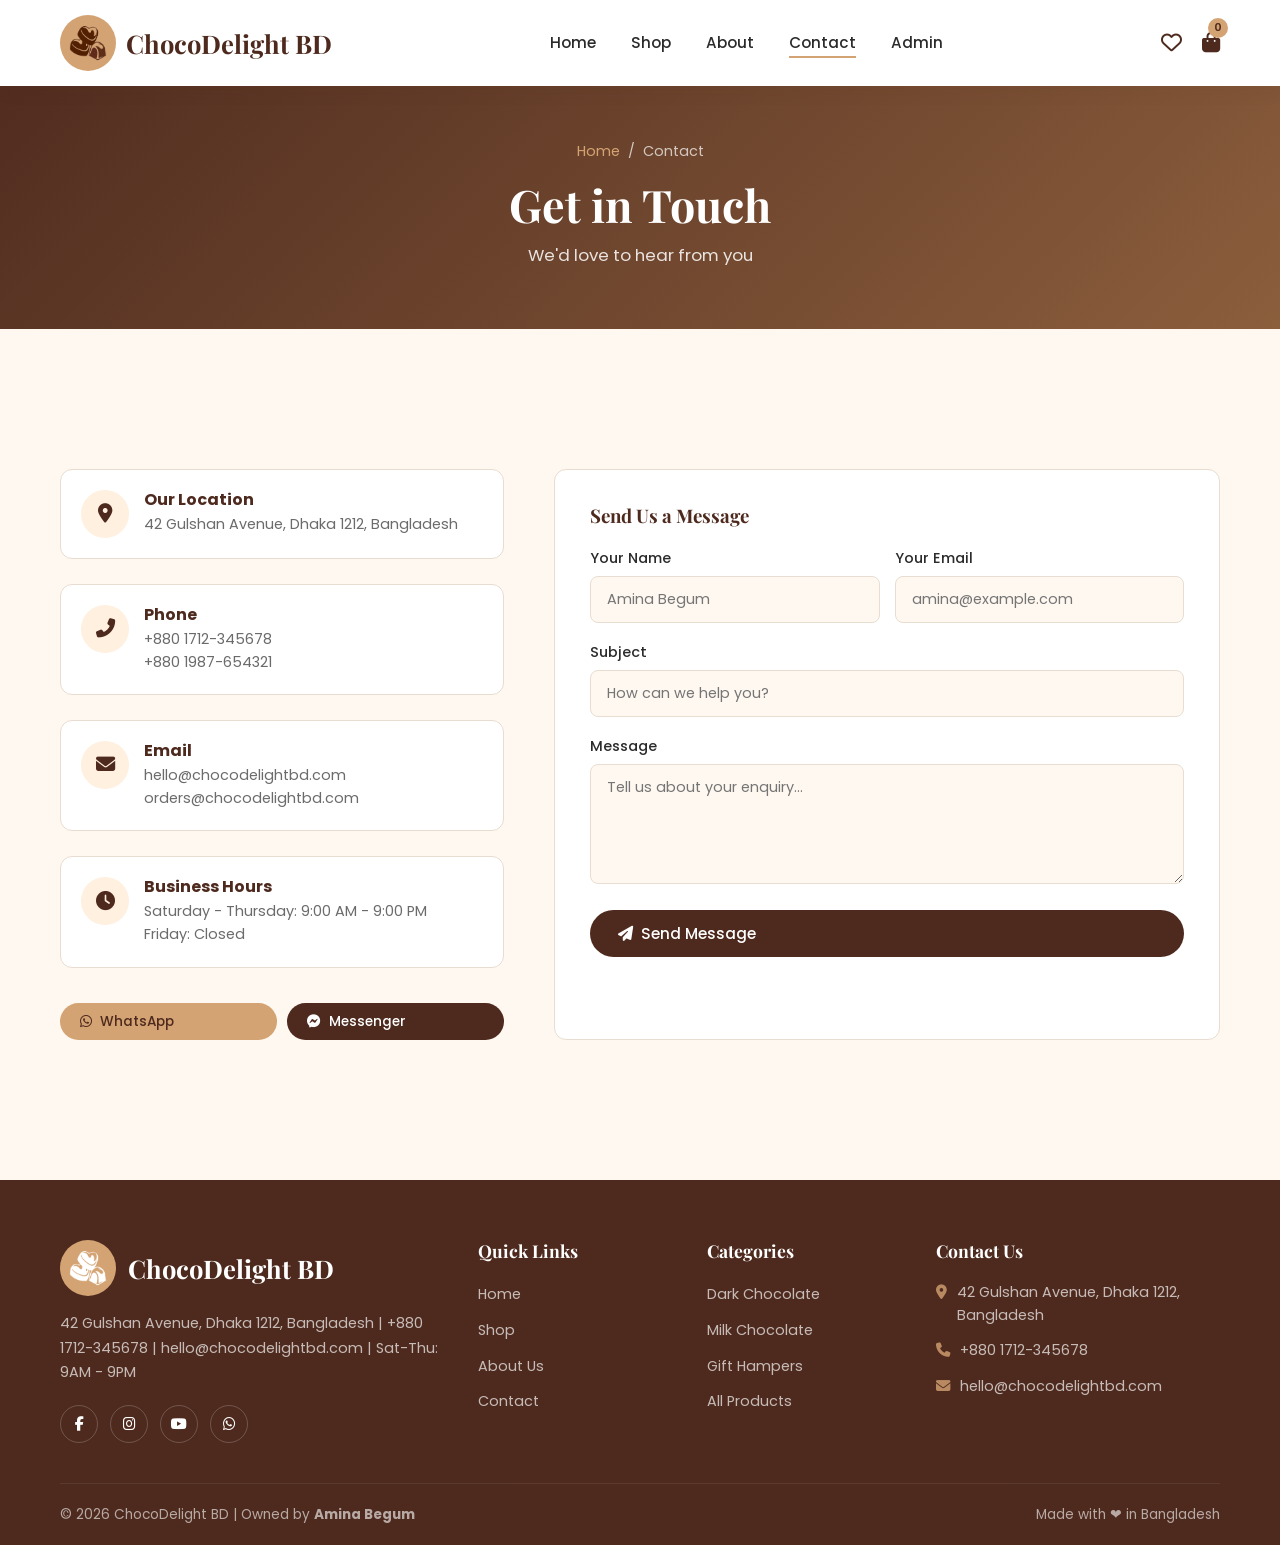
<file: contact.html>
<!DOCTYPE html>
<html lang="en">
<head>
  <meta charset="UTF-8">
  <meta name="viewport" content="width=device-width, initial-scale=1.0">
  <title>Contact - ChocoDelight BD</title>
  <link rel="icon" data-dynamic="favicon" href="data:image/svg+xml,<svg xmlns=%22http://www.w3.org/2000/svg%22 viewBox=%220 0 100 100%22><text y=%22.9em%22 font-size=%2290%22>&#127851;</text></svg>">
  <link rel="stylesheet" href="https://cdnjs.cloudflare.com/ajax/libs/font-awesome/6.5.1/css/all.min.css">
  <link rel="stylesheet" href="css/style.css">
  <link rel="stylesheet" href="css/animations.css">
  <link rel="stylesheet" href="css/responsive.css">
</head>
<body>

  <div class="toast" id="toast"></div>

  <header class="header" id="header">
    <div class="container">
      <nav class="navbar">
        <a href="index.html" class="logo">
          <div class="logo-icon" data-dynamic="logoIcon">&#127851;</div>
          <span data-dynamic="logo">ChocoDelight BD</span>
        </a>
        <ul class="nav-links" id="navLinks" data-dynamic="menu">
          <li><a href="index.html">Home</a></li>
          <li><a href="shop.html">Shop</a></li>
          <li><a href="about.html">About</a></li>
          <li><a href="contact.html" class="active">Contact</a></li>
          <li><a href="admin.html">Admin</a></li>
        </ul>
        <div class="nav-icons">
          <a href="#" class="nav-icon" onclick="event.preventDefault(); showWishlist()">
            <i class="far fa-heart"></i>
          </a>
          <a href="checkout.html" class="nav-icon">
            <i class="fas fa-shopping-bag"></i>
            <span class="cart-count" id="cartCount">0</span>
          </a>
          <div class="hamburger" id="hamburger">
            <span></span><span></span><span></span>
          </div>
        </div>
      </nav>
    </div>
  </header>

  <section class="page-header">
    <div class="container">
      <div class="breadcrumb">
        <a href="index.html">Home</a> <span>/</span> <span>Contact</span>
      </div>
      <h1 data-dynamic="contactTitle">Get in Touch</h1>
      <p data-dynamic="contactDesc">We'd love to hear from you</p>
    </div>
  </section>

  <section class="section">
    <div class="container">
      <div class="contact-grid">
        <div class="contact-info fade-in-left">
          <div class="contact-card">
            <div class="contact-icon"><i class="fas fa-map-marker-alt"></i></div>
            <div class="contact-detail">
              <h4 data-dynamic="contactLocationLabel">Our Location</h4>
              <p data-dynamic="contactLocationValue">42 Gulshan Avenue, Dhaka 1212, Bangladesh</p>
            </div>
          </div>
          <div class="contact-card">
            <div class="contact-icon"><i class="fas fa-phone-alt"></i></div>
            <div class="contact-detail">
              <h4 data-dynamic="contactPhoneLabel">Phone</h4>
              <p data-dynamic="contactPhoneValue">+880 1712-345678<br>+880 1987-654321</p>
            </div>
          </div>
          <div class="contact-card">
            <div class="contact-icon"><i class="fas fa-envelope"></i></div>
            <div class="contact-detail">
              <h4 data-dynamic="contactEmailLabel">Email</h4>
              <p data-dynamic="contactEmailValue">hello@chocodelightbd.com<br>orders@chocodelightbd.com</p>
            </div>
          </div>
          <div class="contact-card">
            <div class="contact-icon"><i class="fas fa-clock"></i></div>
            <div class="contact-detail">
              <h4 data-dynamic="contactHoursLabel">Business Hours</h4>
              <p data-dynamic="contactHoursValue">Saturday - Thursday: 9:00 AM - 9:00 PM<br>Friday: Closed</p>
            </div>
          </div>
          <div style="display:flex; gap:10px; margin-top:10px;">
            <a href="#" class="btn btn-secondary btn-sm" style="flex:1;"><i class="fab fa-whatsapp"></i> WhatsApp</a>
            <a href="#" class="btn btn-primary btn-sm" style="flex:1;"><i class="fab fa-facebook-messenger"></i> Messenger</a>
          </div>
        </div>
        <div class="contact-form fade-in-right">
          <h3 data-dynamic="contactFormTitle">Send Us a Message</h3>
          <form id="contactForm">
            <div class="form-row">
              <div class="form-group">
                <label>Your Name</label>
                <input type="text" id="contactName" placeholder="Amina Begum" required>
              </div>
              <div class="form-group">
                <label>Your Email</label>
                <input type="email" id="contactEmail" placeholder="amina@example.com" required>
              </div>
            </div>
            <div class="form-group">
              <label>Subject</label>
              <input type="text" id="contactSubject" placeholder="How can we help you?">
            </div>
            <div class="form-group">
              <label>Message</label>
              <textarea id="contactMessage" placeholder="Tell us about your enquiry..." required></textarea>
            </div>
            <button type="submit" class="btn btn-primary" style="width:100%;">
              <i class="fas fa-paper-plane"></i> Send Message
            </button>
          </form>
        </div>
      </div>
    </div>
  </section>

  <footer class="footer">
    <div class="container">
      <div class="footer-grid">
        <div class="footer-brand">
          <a href="index.html" class="logo">
            <div class="logo-icon" data-dynamic="logoIcon">&#127851;</div>
            <span data-dynamic="logo">ChocoDelight BD</span>
          </a>
          <p data-dynamic="footer">Bangladesh's premium chocolate brand, handcrafting joy since 2020.</p>
          <div class="footer-social">
            <a href="#" data-dynamic="footerSocial-facebook" aria-label="Facebook"><i class="fab fa-facebook-f"></i></a>
            <a href="#" data-dynamic="footerSocial-instagram" aria-label="Instagram"><i class="fab fa-instagram"></i></a>
            <a href="#" data-dynamic="footerSocial-youtube" aria-label="YouTube"><i class="fab fa-youtube"></i></a>
            <a href="#" data-dynamic="footerSocial-whatsapp" aria-label="WhatsApp"><i class="fab fa-whatsapp"></i></a>
          </div>
        </div>
        <div>
          <h4>Quick Links</h4>
          <ul class="footer-links" data-dynamic="footerQuickLinks">
            <li><a href="index.html">Home</a></li>
            <li><a href="shop.html">Shop</a></li>
            <li><a href="about.html">About Us</a></li>
            <li><a href="contact.html">Contact</a></li>
          </ul>
        </div>
        <div>
          <h4>Categories</h4>
          <ul class="footer-links" data-dynamic="footerCategoryLinks">
            <li><a href="shop.html?category=Dark">Dark Chocolate</a></li>
            <li><a href="shop.html?category=Milk">Milk Chocolate</a></li>
            <li><a href="shop.html?category=Gift Hampers">Gift Hampers</a></li>
          </ul>
        </div>
        <div>
          <h4>Contact Us</h4>
          <ul class="footer-contact">
            <li><i class="fas fa-map-marker-alt"></i> <span data-dynamic="footer-address">42 Gulshan Avenue, Dhaka 1212, Bangladesh</span></li>
            <li><i class="fas fa-phone"></i> <span data-dynamic="footer-phone">+880 1712-345678</span></li>
            <li><i class="fas fa-envelope"></i> <span data-dynamic="footer-email">hello@chocodelightbd.com</span></li>
          </ul>
        </div>
      </div>
      <div class="footer-bottom">
        <span data-dynamic="copyright">&copy; 2026 ChocoDelight BD | Owned by <strong>Amina Begum</strong></span>
        <span>Made with &#10084; in Bangladesh</span>
      </div>
    </div>
  </footer>

  <button class="back-to-top" id="backToTop" aria-label="Back to top">
    <i class="fas fa-chevron-up"></i>
  </button>

  <div class="confirmation-overlay" id="wishlistOverlay">
    <div class="confirmation-modal">
      <div class="confirmation-icon" style="background: var(--accent);">&#10084;</div>
      <h2>Your Wishlist</h2>
      <div id="wishlistItems" style="margin: 20px 0;"><p style="color: var(--gray);">Your wishlist is empty.</p></div>
      <button class="btn btn-primary" onclick="closeWishlist()">Close</button>
    </div>
  </div>

  <script src="js/data.js"></script>
  <script src="js/main.js"></script>
  <script src="js/cart.js"></script>
</body>
</html>
</file>
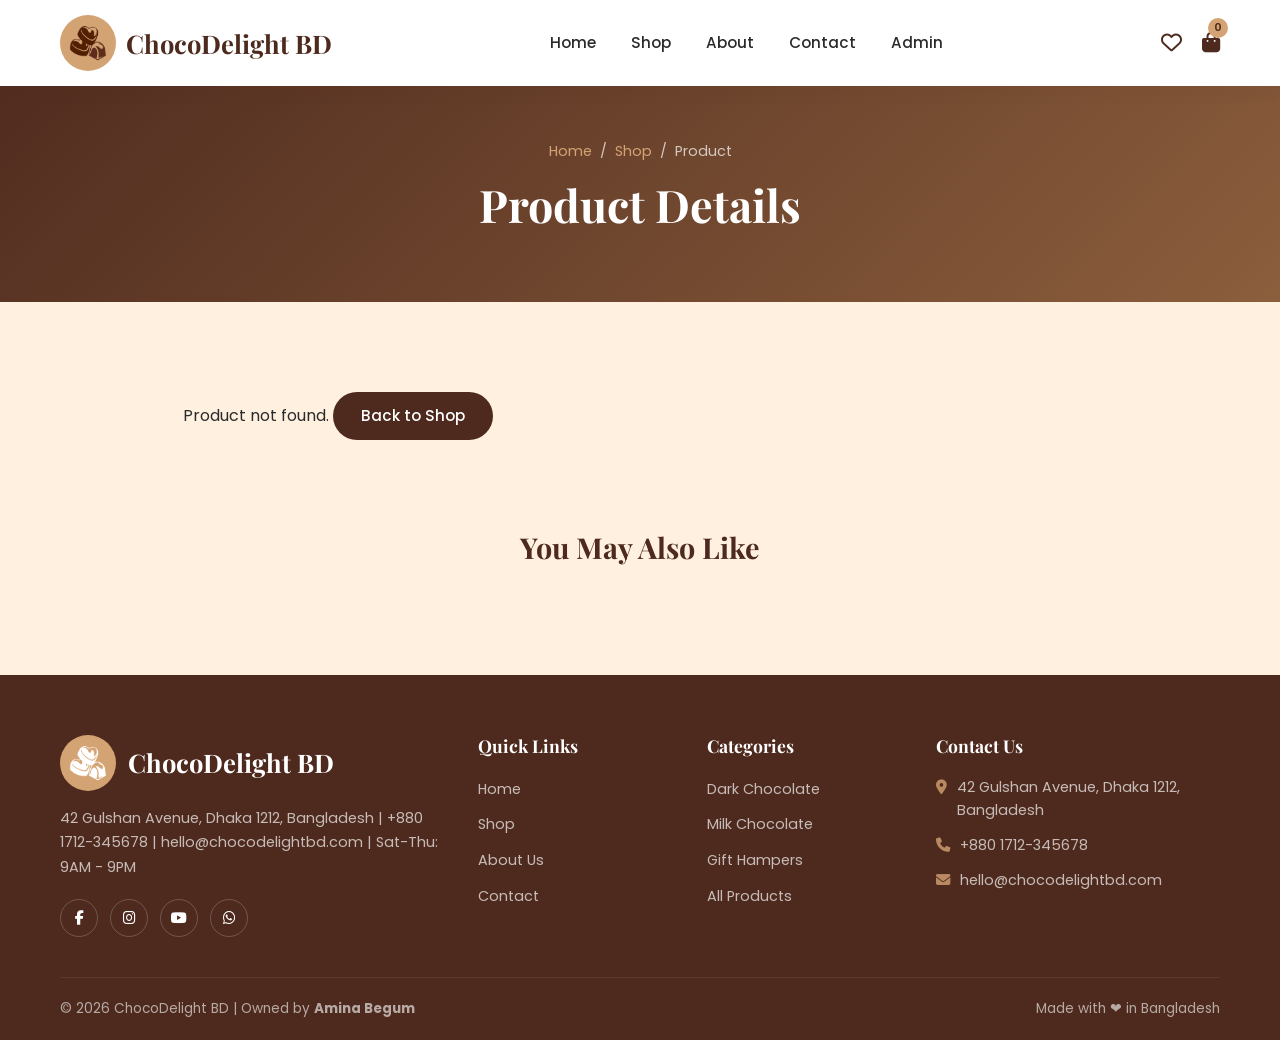
<file: product-details.html>
<!DOCTYPE html>
<html lang="en">
<head>
  <meta charset="UTF-8">
  <meta name="viewport" content="width=device-width, initial-scale=1.0">
  <title>Product Details - ChocoDelight BD</title>
  <link rel="icon" data-dynamic="favicon" href="data:image/svg+xml,<svg xmlns=%22http://www.w3.org/2000/svg%22 viewBox=%220 0 100 100%22><text y=%22.9em%22 font-size=%2290%22>&#127851;</text></svg>">
  <link rel="stylesheet" href="https://cdnjs.cloudflare.com/ajax/libs/font-awesome/6.5.1/css/all.min.css">
  <link rel="stylesheet" href="css/style.css">
  <link rel="stylesheet" href="css/animations.css">
  <link rel="stylesheet" href="css/responsive.css">
</head>
<body>

  <div class="toast" id="toast"></div>

  <header class="header" id="header">
    <div class="container">
      <nav class="navbar">
        <a href="index.html" class="logo">
          <div class="logo-icon" data-dynamic="logoIcon">&#127851;</div>
          <span data-dynamic="logo">ChocoDelight BD</span>
        </a>
        <ul class="nav-links" id="navLinks" data-dynamic="menu">
          <li><a href="index.html">Home</a></li>
          <li><a href="shop.html" class="active">Shop</a></li>
          <li><a href="about.html">About</a></li>
          <li><a href="contact.html">Contact</a></li>
          <li><a href="admin.html">Admin</a></li>
        </ul>
        <div class="nav-icons">
          <a href="#" class="nav-icon" onclick="event.preventDefault(); showWishlist()">
            <i class="far fa-heart"></i>
          </a>
          <a href="checkout.html" class="nav-icon">
            <i class="fas fa-shopping-bag"></i>
            <span class="cart-count" id="cartCount">0</span>
          </a>
          <div class="hamburger" id="hamburger">
            <span></span><span></span><span></span>
          </div>
        </div>
      </nav>
    </div>
  </header>

  <section class="page-header">
    <div class="container">
      <div class="breadcrumb">
        <a href="index.html">Home</a> <span>/</span>
        <a href="shop.html">Shop</a> <span>/</span>
        <span id="breadcrumbProduct">Product</span>
      </div>
      <h1 id="productPageTitle">Product Details</h1>
    </div>
  </section>

  <section class="product-details">
    <div class="container">
      <div class="product-details-grid" id="productDetails">
      </div>

      <div style="margin-top: 50px; text-align: center;">
        <h3 class="section-title" style="font-size:1.8rem;">You May Also Like</h3>
        <div class="product-grid" id="relatedProducts" style="margin-top:30px;"></div>
      </div>
    </div>
  </section>

  <footer class="footer">
    <div class="container">
      <div class="footer-grid">
        <div class="footer-brand">
          <a href="index.html" class="logo">
            <div class="logo-icon" data-dynamic="logoIcon">&#127851;</div>
            <span data-dynamic="logo">ChocoDelight BD</span>
          </a>
          <p data-dynamic="footer">Bangladesh's premium chocolate brand, handcrafting joy since 2020.</p>
          <div class="footer-social">
            <a href="#" data-dynamic="footerSocial-facebook" aria-label="Facebook"><i class="fab fa-facebook-f"></i></a>
            <a href="#" data-dynamic="footerSocial-instagram" aria-label="Instagram"><i class="fab fa-instagram"></i></a>
            <a href="#" data-dynamic="footerSocial-youtube" aria-label="YouTube"><i class="fab fa-youtube"></i></a>
            <a href="#" data-dynamic="footerSocial-whatsapp" aria-label="WhatsApp"><i class="fab fa-whatsapp"></i></a>
          </div>
        </div>
        <div>
          <h4>Quick Links</h4>
          <ul class="footer-links" data-dynamic="footerQuickLinks">
            <li><a href="index.html">Home</a></li>
            <li><a href="shop.html">Shop</a></li>
            <li><a href="about.html">About Us</a></li>
            <li><a href="contact.html">Contact</a></li>
          </ul>
        </div>
        <div>
          <h4>Categories</h4>
          <ul class="footer-links" data-dynamic="footerCategoryLinks">
            <li><a href="shop.html?category=Dark">Dark Chocolate</a></li>
            <li><a href="shop.html?category=Milk">Milk Chocolate</a></li>
            <li><a href="shop.html?category=Gift Hampers">Gift Hampers</a></li>
          </ul>
        </div>
        <div>
          <h4>Contact Us</h4>
          <ul class="footer-contact">
            <li><i class="fas fa-map-marker-alt"></i> <span data-dynamic="footer-address">42 Gulshan Avenue, Dhaka 1212, Bangladesh</span></li>
            <li><i class="fas fa-phone"></i> <span data-dynamic="footer-phone">+880 1712-345678</span></li>
            <li><i class="fas fa-envelope"></i> <span data-dynamic="footer-email">hello@chocodelightbd.com</span></li>
          </ul>
        </div>
      </div>
      <div class="footer-bottom">
        <span data-dynamic="copyright">&copy; 2026 ChocoDelight BD | Owned by <strong>Amina Begum</strong></span>
        <span>Made with &#10084; in Bangladesh</span>
      </div>
    </div>
  </footer>

  <button class="back-to-top" id="backToTop" aria-label="Back to top">
    <i class="fas fa-chevron-up"></i>
  </button>

  <div class="confirmation-overlay" id="wishlistOverlay">
    <div class="confirmation-modal">
      <div class="confirmation-icon" style="background: var(--accent);">&#10084;</div>
      <h2>Your Wishlist</h2>
      <div id="wishlistItems" style="margin: 20px 0;"><p style="color: var(--gray);">Your wishlist is empty.</p></div>
      <button class="btn btn-primary" onclick="closeWishlist()">Close</button>
    </div>
  </div>

  <script src="js/data.js"></script>
  <script src="js/main.js"></script>
  <script src="js/cart.js"></script>
</body>
</html>
</file>
<file: css/style.css>
@import url('https://fonts.googleapis.com/css2?family=Playfair+Display:wght@400;500;600;700&family=Poppins:wght@300;400;500;600;700&display=swap');

:root {
  --primary: #4E2A1E;
  --secondary: #8B5E3C;
  --accent: #D4A373;
  --bg: #FFF8F0;
  --text: #2B2B2B;
  --white: #FFFFFF;
  --light: #FFF0E0;
  --gray: #6B6B6B;
  --light-gray: #F5F0EB;
  --border: #E8DDD0;
  --shadow: 0 4px 20px rgba(78, 42, 30, 0.1);
  --shadow-hover: 0 8px 32px rgba(78, 42, 30, 0.18);
  --transition: all 0.3s cubic-bezier(0.4, 0, 0.2, 1);
  --radius: 12px;
  --radius-sm: 8px;
}

* {
  margin: 0;
  padding: 0;
  box-sizing: border-box;
}

html {
  scroll-behavior: smooth;
}

body {
  font-family: 'Poppins', sans-serif;
  color: var(--text);
  background: var(--bg);
  line-height: 1.6;
  overflow-x: hidden;
}

h1, h2, h3, h4, h5, h6 {
  font-family: 'Playfair Display', serif;
  color: var(--primary);
  line-height: 1.2;
}

a {
  text-decoration: none;
  color: inherit;
  transition: var(--transition);
}

ul { list-style: none; }

img { max-width: 100%; display: block; }

.container {
  max-width: 1200px;
  margin: 0 auto;
  padding: 0 20px;
}

.section {
  padding: 80px 0;
}

.section-title {
  font-size: 2.5rem;
  text-align: center;
  margin-bottom: 0.5rem;
  position: relative;
}

.section-subtitle {
  text-align: center;
  color: var(--gray);
  font-size: 1rem;
  margin-bottom: 3rem;
  font-weight: 300;
}

.btn {
  display: inline-flex;
  align-items: center;
  gap: 8px;
  padding: 12px 28px;
  border-radius: 50px;
  font-family: 'Poppins', sans-serif;
  font-weight: 500;
  font-size: 0.95rem;
  cursor: pointer;
  transition: var(--transition);
  border: none;
}

.btn-primary {
  background: var(--primary);
  color: var(--white);
}

.btn-primary:hover {
  background: var(--secondary);
  transform: translateY(-2px);
  box-shadow: var(--shadow-hover);
}

.btn-secondary {
  background: var(--accent);
  color: var(--primary);
}

.btn-secondary:hover {
  background: #C49664;
  transform: translateY(-2px);
}

.btn-outline {
  background: transparent;
  color: var(--primary);
  border: 2px solid var(--primary);
}

.btn-outline:hover {
  background: var(--primary);
  color: var(--white);
}

.btn-sm {
  padding: 8px 20px;
  font-size: 0.85rem;
}

/* Header / Navbar */
.header {
  position: fixed;
  top: 0;
  left: 0;
  width: 100%;
  z-index: 1000;
  background: var(--white);
  box-shadow: 0 2px 20px rgba(78, 42, 30, 0.08);
  transition: var(--transition);
}

.header.scrolled {
  box-shadow: 0 4px 30px rgba(78, 42, 30, 0.12);
}

.navbar {
  display: flex;
  align-items: center;
  justify-content: space-between;
  padding: 15px 0;
}

.logo {
  display: flex;
  align-items: center;
  gap: 10px;
  font-family: 'Playfair Display', serif;
  font-size: 1.6rem;
  font-weight: 700;
  color: var(--primary);
}

.logo-icon {
  width: 40px;
  height: 40px;
  background: var(--primary);
  border-radius: 50%;
  display: flex;
  align-items: center;
  justify-content: center;
  color: var(--accent);
  font-size: 1.2rem;
}

.navbar .logo .logo-icon {
  width: 56px;
  height: 56px;
  background: var(--accent);
}

.nav-links {
  display: flex;
  align-items: center;
  gap: 35px;
}

.nav-links a {
  font-size: 0.95rem;
  font-weight: 500;
  color: var(--text);
  position: relative;
  padding: 5px 0;
}

.nav-links a::after {
  content: '';
  position: absolute;
  bottom: 0;
  left: 0;
  width: 0;
  height: 2px;
  background: var(--accent);
  transition: var(--transition);
}

.nav-links a:hover::after,
.nav-links a.active::after {
  width: 100%;
}

.nav-links a:hover { color: var(--primary); }

.nav-icons {
  display: flex;
  align-items: center;
  gap: 20px;
}

.nav-icon {
  position: relative;
  font-size: 1.3rem;
  color: var(--primary);
  cursor: pointer;
  transition: var(--transition);
}

.nav-icon:hover { color: var(--accent); }

.cart-count {
  position: absolute;
  top: -8px;
  right: -8px;
  width: 20px;
  height: 20px;
  background: var(--accent);
  color: var(--primary);
  font-size: 0.7rem;
  font-weight: 600;
  border-radius: 50%;
  display: flex;
  align-items: center;
  justify-content: center;
}

/* Hamburger Menu */
.hamburger {
  display: none;
  flex-direction: column;
  gap: 5px;
  cursor: pointer;
  padding: 5px;
}

.hamburger span {
  width: 25px;
  height: 2px;
  background: var(--primary);
  transition: var(--transition);
  border-radius: 2px;
}

.hamburger.active span:nth-child(1) {
  transform: rotate(45deg) translate(5px, 5px);
}

.hamburger.active span:nth-child(2) {
  opacity: 0;
}

.hamburger.active span:nth-child(3) {
  transform: rotate(-45deg) translate(5px, -5px);
}

/* Hero Section */
.hero {
  min-height: 100vh;
  display: flex;
  align-items: center;
  background: linear-gradient(135deg, var(--primary) 0%, #3A1F14 50%, var(--secondary) 100%);
  position: relative;
  overflow: hidden;
  margin-top: 0;
}

.hero::before {
  content: '';
  position: absolute;
  top: -50%;
  right: -20%;
  width: 600px;
  height: 600px;
  background: radial-gradient(circle, rgba(212, 163, 115, 0.15) 0%, transparent 70%);
  border-radius: 50%;
}

.hero::after {
  content: '';
  position: absolute;
  bottom: -30%;
  left: -10%;
  width: 400px;
  height: 400px;
  background: radial-gradient(circle, rgba(139, 94, 60, 0.2) 0%, transparent 70%);
  border-radius: 50%;
}

.hero-content {
  position: relative;
  z-index: 2;
  display: grid;
  grid-template-columns: 1fr 1fr;
  gap: 60px;
  align-items: center;
  padding: 120px 0 60px;
}

.hero-text h1 {
  font-size: 3.5rem;
  color: var(--white);
  margin-bottom: 1rem;
  line-height: 1.15;
}

.hero-text h1 span {
  color: var(--accent);
}

.hero-text p {
  font-size: 1.1rem;
  color: rgba(255, 255, 255, 0.85);
  margin-bottom: 2rem;
  line-height: 1.7;
}

.hero-buttons {
  display: flex;
  gap: 15px;
  flex-wrap: wrap;
}

.hero-image {
  display: flex;
  justify-content: center;
  align-items: center;
}

.hero-image-placeholder {
  width: 100%;
  max-width: 450px;
  height: 450px;
  background: linear-gradient(145deg, var(--secondary), var(--accent));
  border-radius: 50%;
  display: flex;
  flex-direction: column;
  align-items: center;
  justify-content: center;
  color: var(--white);
  font-size: 5rem;
  position: relative;
  box-shadow: 0 20px 80px rgba(0, 0, 0, 0.3);
  animation: float 6s ease-in-out infinite;
}

.hero-image-placeholder::before {
  content: '';
  position: absolute;
  inset: -10px;
  border-radius: 50%;
  border: 2px solid rgba(212, 163, 115, 0.3);
}

.hero-image-placeholder span {
  font-size: 1rem;
  font-weight: 300;
  margin-top: 10px;
  letter-spacing: 4px;
}

.hero-carousel {
  position: relative;
  width: 100%;
  max-width: 450px;
  aspect-ratio: 1;
}

.hero-carousel-track {
  width: 100%;
  height: 100%;
  position: relative;
}

.hero-image-circle {
  position: absolute;
  inset: 0;
  width: 100%;
  height: 100%;
  border-radius: 50%;
  object-fit: cover;
  box-shadow: 0 20px 80px rgba(0, 0, 0, 0.3);
  border: 2px solid rgba(212, 163, 115, 0.3);
  opacity: 0;
  transition: opacity 1.4s cubic-bezier(0.4, 0, 0.2, 1), transform 1.4s cubic-bezier(0.4, 0, 0.2, 1);
  transform: scale(0.92);
}

.hero-image-circle.active {
  opacity: 1;
  transform: scale(1);
  animation: float 6s ease-in-out infinite;
}

.hero-carousel-dots {
  position: absolute;
  bottom: -35px;
  left: 50%;
  transform: translateX(-50%);
  display: flex;
  gap: 10px;
  z-index: 5;
}

.hero-carousel-dots .dot {
  width: 10px;
  height: 10px;
  border-radius: 50%;
  background: rgba(255, 255, 255, 0.35);
  cursor: pointer;
  transition: all 0.3s;
  border: 1.5px solid rgba(255, 255, 255, 0.2);
}

.hero-carousel-dots .dot.active {
  background: var(--accent);
  border-color: var(--accent);
  box-shadow: 0 0 12px rgba(212, 163, 115, 0.5);
  width: 28px;
  border-radius: 5px;
}

@keyframes float {
  0%, 100% { transform: translateY(0); }
  50% { transform: translateY(-20px); }
}

/* Featured Products */
.featured-products {
  background: var(--white);
}

.product-grid {
  display: grid;
  grid-template-columns: repeat(auto-fill, minmax(270px, 1fr));
  gap: 30px;
}

.product-card {
  background: var(--white);
  border-radius: var(--radius);
  overflow: hidden;
  box-shadow: var(--shadow);
  transition: var(--transition);
  border: 1px solid var(--border);
  position: relative;
}

.product-card:hover {
  transform: translateY(-8px);
  box-shadow: var(--shadow-hover);
}

.product-badge {
  position: absolute;
  top: 15px;
  left: 15px;
  background: var(--accent);
  color: var(--primary);
  padding: 4px 12px;
  border-radius: 20px;
  font-size: 0.75rem;
  font-weight: 600;
  z-index: 2;
}

.product-badge.sold-out {
  background: var(--gray);
  color: var(--white);
}

.wishlist-btn {
  position: absolute;
  top: 15px;
  right: 15px;
  width: 36px;
  height: 36px;
  background: var(--white);
  border-radius: 50%;
  display: flex;
  align-items: center;
  justify-content: center;
  cursor: pointer;
  transition: var(--transition);
  z-index: 2;
  border: none;
  font-size: 1rem;
  color: var(--gray);
  box-shadow: 0 2px 10px rgba(0, 0, 0, 0.1);
}

.wishlist-btn:hover {
  background: #FEE2E2;
  color: #EF4444;
}

.wishlist-btn.active {
  background: #FEE2E2;
  color: #EF4444;
}

.product-image {
  height: 280px;
  display: flex;
  align-items: center;
  justify-content: center;
  font-size: 4rem;
  background: var(--light);
  position: relative;
  overflow: hidden;
}

.product-image::after {
  content: '';
  position: absolute;
  inset: 0;
  background: linear-gradient(180deg, transparent 60%, rgba(0, 0, 0, 0.05));
}

.product-info {
  padding: 20px;
}

.product-category {
  font-size: 0.75rem;
  color: var(--accent);
  text-transform: uppercase;
  letter-spacing: 1px;
  font-weight: 600;
}

.product-name {
  font-family: 'Playfair Display', serif;
  font-size: 1.15rem;
  color: var(--primary);
  margin: 5px 0;
  font-weight: 600;
}

.product-price {
  font-size: 1.2rem;
  font-weight: 600;
  color: var(--secondary);
  margin: 8px 0;
}

.product-price .original-price {
  font-size: 0.9rem;
  color: var(--gray);
  text-decoration: line-through;
  font-weight: 400;
  margin-left: 8px;
}

.product-stock {
  font-size: 0.8rem;
  color: #10B981;
  margin-bottom: 12px;
}

.product-stock.out-of-stock {
  color: #EF4444;
}

.add-to-cart {
  width: 100%;
  padding: 10px;
  border: 2px solid var(--primary);
  background: transparent;
  color: var(--primary);
  border-radius: 50px;
  font-family: 'Poppins', sans-serif;
  font-weight: 500;
  cursor: pointer;
  transition: var(--transition);
  font-size: 0.9rem;
  display: flex;
  align-items: center;
  justify-content: center;
  gap: 8px;
}

.add-to-cart:hover {
  background: var(--primary);
  color: var(--white);
}

.card-buttons {
  display: flex;
  gap: 8px;
  margin-top: 10px;
}

.card-buttons .add-to-cart {
  flex: 1;
  font-size: 0.8rem;
  padding: 8px 6px;
}

.buy-now {
  padding: 8px 16px;
  border: 2px solid var(--accent);
  background: var(--accent);
  color: var(--primary);
  border-radius: 50px;
  font-family: 'Poppins', sans-serif;
  font-weight: 600;
  cursor: pointer;
  transition: var(--transition);
  font-size: 0.8rem;
  white-space: nowrap;
}

.buy-now:hover {
  background: #C49664;
  border-color: #C49664;
  transform: translateY(-2px);
  box-shadow: var(--shadow-hover);
}

.product-card.oos { opacity: 0.75; }
.product-card.oos .add-to-cart,
.product-card.oos .buy-now { opacity: 0.4; cursor: not-allowed; pointer-events: none; }
.oos-badge {
  position: absolute; top: 10px; left: 10px; background: var(--danger, #e74c3c);
  color: #fff; font-size: 0.75rem; font-weight: 600; padding: 4px 10px;
  border-radius: 4px; z-index: 2;
}

/* Categories */
.categories {
  background: var(--light);
}

.category-grid {
  display: grid;
  grid-template-columns: repeat(3, 1fr);
  gap: 30px;
}

.category-card {
  position: relative;
  border-radius: var(--radius);
  overflow: hidden;
  height: 350px;
  cursor: pointer;
  transition: var(--transition);
}

.category-card:hover {
  transform: scale(1.02);
}

.category-bg {
  width: 100%;
  height: 100%;
  display: flex;
  flex-direction: column;
  align-items: center;
  justify-content: center;
  font-size: 5rem;
  color: var(--white);
  position: relative;
}

.category-bg.dark { background: linear-gradient(135deg, #3A1F14, var(--primary)); }
.category-bg.milk { background: linear-gradient(135deg, var(--secondary), #A07050); }
.category-bg.gift { background: linear-gradient(135deg, var(--accent), #C49664); }

.category-card h3 {
  color: var(--white);
  font-size: 1.8rem;
  margin-top: 15px;
  text-shadow: 0 2px 10px rgba(0, 0, 0, 0.3);
}

.category-card p {
  color: rgba(255, 255, 255, 0.85);
  font-size: 0.9rem;
  margin-top: 5px;
}

.category-overlay {
  position: absolute;
  inset: 0;
  background: rgba(0, 0, 0, 0.2);
  transition: var(--transition);
}

.category-card:hover .category-overlay {
  background: rgba(0, 0, 0, 0.1);
}

/* Testimonials */
.testimonials {
  background: var(--white);
}

.testimonial-grid {
  display: grid;
  grid-template-columns: repeat(auto-fill, minmax(320px, 1fr));
  gap: 30px;
}

.testimonial-card {
  background: var(--bg);
  border-radius: var(--radius);
  padding: 30px;
  border: 1px solid var(--border);
  transition: var(--transition);
}

.testimonial-card:hover {
  box-shadow: var(--shadow);
  transform: translateY(-4px);
}

.testimonial-stars {
  color: #F59E0B;
  font-size: 1rem;
  margin-bottom: 15px;
}

.testimonial-text {
  font-size: 0.95rem;
  color: var(--text);
  line-height: 1.7;
  margin-bottom: 20px;
  font-style: italic;
}

.testimonial-author {
  display: flex;
  align-items: center;
  gap: 12px;
}

.testimonial-avatar {
  width: 45px;
  height: 45px;
  border-radius: 50%;
  background: var(--accent);
  display: flex;
  align-items: center;
  justify-content: center;
  color: var(--white);
  font-weight: 600;
  font-size: 1.1rem;
}

.testimonial-name {
  font-weight: 600;
  font-size: 0.95rem;
  color: var(--primary);
}

.testimonial-location {
  font-size: 0.8rem;
  color: var(--gray);
}

/* Special Offer Banner */
.offer-banner {
  background: linear-gradient(135deg, var(--primary), var(--secondary));
  position: relative;
  overflow: hidden;
}

.offer-banner::before {
  content: '';
  position: absolute;
  top: 0;
  left: 0;
  width: 100%;
  height: 100%;
  background: url("data:image/svg+xml,%3Csvg width='60' height='60' viewBox='0 0 60 60' xmlns='http://www.w3.org/2000/svg'%3E%3Cg fill='none' fill-rule='evenodd'%3E%3Cg fill='%23ffffff' fill-opacity='0.05'%3E%3Cpath d='M36 34v-4h-2v4h-4v2h4v4h2v-4h4v-2h-4zm0-30V0h-2v4h-4v2h4v4h2V6h4V4h-4zM6 34v-4H4v4H0v2h4v4h2v-4h4v-2H6zM6 4V0H4v4H0v2h4v4h2V6h4V4H6z'/%3E%3C/g%3E%3C/g%3E%3C/svg%3E");
}

.offer-content {
  position: relative;
  z-index: 2;
  text-align: center;
  padding: 60px 20px;
}

.offer-tag {
  display: inline-block;
  background: var(--accent);
  color: var(--primary);
  padding: 6px 20px;
  border-radius: 50px;
  font-weight: 600;
  font-size: 0.85rem;
  text-transform: uppercase;
  letter-spacing: 1px;
  margin-bottom: 20px;
}

.offer-content h2 {
  font-size: 2.8rem;
  color: var(--white);
  margin-bottom: 15px;
}

.offer-content p {
  color: rgba(255, 255, 255, 0.9);
  font-size: 1.1rem;
  margin-bottom: 30px;
  max-width: 600px;
  margin-left: auto;
  margin-right: auto;
}

/* Newsletter */
.newsletter {
  background: var(--bg);
}

.newsletter-box {
  max-width: 600px;
  margin: 0 auto;
  text-align: center;
}

.newsletter-box h2 {
  margin-bottom: 15px;
}

.newsletter-box p {
  color: var(--gray);
  margin-bottom: 30px;
}

.newsletter-form {
  display: flex;
  gap: 10px;
  max-width: 500px;
  margin: 0 auto;
}

.newsletter-form input {
  flex: 1;
  padding: 14px 20px;
  border: 2px solid var(--border);
  border-radius: 50px;
  font-family: 'Poppins', sans-serif;
  font-size: 0.95rem;
  outline: none;
  transition: var(--transition);
  background: var(--white);
}

.newsletter-form input:focus {
  border-color: var(--accent);
}

/* Footer */
.footer {
  background: var(--primary);
  color: rgba(255, 255, 255, 0.85);
  padding: 60px 0 0;
}

.footer-grid {
  display: grid;
  grid-template-columns: 2fr 1fr 1fr 1.5fr;
  gap: 40px;
  margin-bottom: 40px;
}

.footer-brand .logo {
  color: var(--white);
  margin-bottom: 15px;
  gap: 12px;
}

.footer-brand .logo .logo-icon {
  background: var(--accent);
  width: 56px;
  height: 56px;
  border-radius: 50%;
  display: flex;
  align-items: center;
  justify-content: center;
}

.footer-brand .logo .logo-icon img {
  filter: brightness(0) invert(1);
  height: 50px;
  width: auto;
  object-fit: contain;
  display: block;
}

.footer-brand p {
  font-size: 0.9rem;
  line-height: 1.7;
  opacity: 0.8;
}

.footer-social {
  display: flex;
  gap: 12px;
  margin-top: 20px;
}

.footer-social a {
  width: 38px;
  height: 38px;
  border-radius: 50%;
  border: 1px solid rgba(255, 255, 255, 0.2);
  display: flex;
  align-items: center;
  justify-content: center;
  font-size: 0.9rem;
  color: var(--white);
  transition: var(--transition);
}

.footer-social a:hover {
  background: var(--accent);
  border-color: var(--accent);
  color: var(--primary);
}

.footer h4 {
  color: var(--white);
  font-size: 1.1rem;
  margin-bottom: 20px;
  font-family: 'Playfair Display', serif;
}

.footer-links li {
  margin-bottom: 10px;
}

.footer-links a {
  font-size: 0.9rem;
  opacity: 0.8;
  transition: var(--transition);
}

.footer-links a:hover {
  opacity: 1;
  color: var(--accent);
  padding-left: 5px;
}

.footer-contact li {
  display: flex;
  align-items: flex-start;
  gap: 10px;
  margin-bottom: 12px;
  font-size: 0.9rem;
  opacity: 0.8;
}

.footer-contact i {
  margin-top: 4px;
  color: var(--accent);
}

.footer-bottom {
  border-top: 1px solid rgba(255, 255, 255, 0.1);
  padding: 20px 0;
  display: flex;
  justify-content: space-between;
  align-items: center;
  font-size: 0.85rem;
  opacity: 0.7;
}

/* Page Header */
.page-header {
  background: linear-gradient(135deg, var(--primary), var(--secondary));
  padding: 140px 0 60px;
  text-align: center;
  position: relative;
}

.page-header h1 {
  color: var(--white);
  font-size: 2.8rem;
  margin-bottom: 10px;
}

.page-header p {
  color: rgba(255, 255, 255, 0.85);
  font-size: 1.05rem;
}

.breadcrumb {
  display: flex;
  justify-content: center;
  gap: 8px;
  font-size: 0.9rem;
  color: rgba(255, 255, 255, 0.7);
  margin-bottom: 15px;
}

.breadcrumb a {
  color: var(--accent);
}

.breadcrumb a:hover {
  text-decoration: underline;
}

/* Shop Filters */
.shop-layout {
  display: grid;
  grid-template-columns: 260px 1fr;
  gap: 40px;
  padding: 60px 0;
}

.sidebar {
  position: sticky;
  top: 100px;
  align-self: start;
}

.sidebar-section {
  background: var(--white);
  border-radius: var(--radius);
  padding: 20px;
  margin-bottom: 20px;
  border: 1px solid var(--border);
}

.sidebar-section h3 {
  font-size: 1.1rem;
  margin-bottom: 15px;
  padding-bottom: 10px;
  border-bottom: 2px solid var(--light);
}

.filter-group {
  margin-bottom: 15px;
}

.filter-group:last-child {
  margin-bottom: 0;
}

.filter-group label {
  display: flex;
  align-items: center;
  gap: 10px;
  cursor: pointer;
  font-size: 0.9rem;
  padding: 5px 0;
  color: var(--text);
}

.filter-group input[type="checkbox"] {
  width: 16px;
  height: 16px;
  accent-color: var(--primary);
}

.price-range {
  padding: 10px 0;
}

.price-range input[type="range"] {
  width: 100%;
  accent-color: var(--primary);
}

.price-values {
  display: flex;
  justify-content: space-between;
  font-size: 0.85rem;
  color: var(--gray);
  margin-top: 5px;
}

.shop-header {
  display: flex;
  justify-content: space-between;
  align-items: center;
  margin-bottom: 25px;
  flex-wrap: wrap;
  gap: 15px;
}

.shop-header .result-count {
  font-size: 0.95rem;
  color: var(--gray);
}

.sort-select {
  padding: 10px 16px;
  border: 1px solid var(--border);
  border-radius: var(--radius-sm);
  font-family: 'Poppins', sans-serif;
  font-size: 0.9rem;
  outline: none;
  cursor: pointer;
  background: var(--white);
}

/* Search Bar */
.search-bar {
  position: relative;
  width: 100%;
  max-width: 400px;
}

.search-bar input {
  width: 100%;
  padding: 10px 16px 10px 40px;
  border: 1px solid var(--border);
  border-radius: 50px;
  font-family: 'Poppins', sans-serif;
  font-size: 0.9rem;
  outline: none;
  transition: var(--transition);
  background: var(--white);
}

.search-bar input:focus {
  border-color: var(--accent);
  box-shadow: 0 0 0 3px rgba(212, 163, 115, 0.1);
}

.search-bar i {
  position: absolute;
  left: 14px;
  top: 50%;
  transform: translateY(-50%);
  color: var(--gray);
}

/* Product Details Page */
/* ---- Product Detail Page ---- */
.product-details {
  padding: 50px 0 80px;
  background: var(--light);
}

.product-details-grid {
  display: grid;
  grid-template-columns: 1fr 1fr;
  gap: 50px;
}

.product-gallery {
  position: sticky;
  top: 100px;
  align-self: start;
}

.main-image {
  height: 480px;
  background: var(--light);
  border-radius: 16px;
  display: flex;
  align-items: center;
  justify-content: center;
  font-size: 6rem;
  margin-bottom: 15px;
  overflow: hidden;
  position: relative;
  transition: box-shadow 0.3s;
}

.main-image:hover {
  box-shadow: 0 8px 32px rgba(0,0,0,0.1);
}

.main-image img {
  transition: transform 0.4s cubic-bezier(0.25, 0.46, 0.45, 0.94);
}

.main-image:hover img {
  transform: scale(1.08);
}

.oos-overlay {
  position: absolute;
  top: 16px;
  left: 16px;
  background: rgba(239,68,68,0.92);
  color: #fff;
  font-size: 0.8rem;
  font-weight: 700;
  padding: 6px 16px;
  border-radius: 8px;
  letter-spacing: 0.5px;
  backdrop-filter: blur(4px);
}

.product-info-details {
  display: flex;
  flex-direction: column;
  gap: 6px;
}

.prod-cat-badge {
  display: inline-flex;
  align-items: center;
  gap: 6px;
  background: var(--light);
  color: var(--accent);
  font-size: 0.75rem;
  font-weight: 600;
  padding: 4px 12px;
  border-radius: 20px;
  width: fit-content;
  margin-bottom: 4px;
  text-transform: uppercase;
  letter-spacing: 0.5px;
}

.product-info-details h1 {
  font-size: 1.9rem;
  font-weight: 700;
  color: var(--primary);
  line-height: 1.25;
  margin: 0;
}

.prod-price-row {
  display: flex;
  align-items: center;
  gap: 12px;
  margin: 8px 0 14px;
}

.prod-price-large {
  font-size: 2rem;
  font-weight: 700;
  color: var(--secondary);
}

.prod-price-original {
  font-size: 1.1rem;
  color: var(--gray);
  text-decoration: line-through;
}

.prod-discount-badge {
  background: #FEE2E2;
  color: #DC2626;
  font-size: 0.75rem;
  font-weight: 700;
  padding: 3px 10px;
  border-radius: 6px;
}

.product-description {
  color: var(--text);
  line-height: 1.75;
  font-size: 0.95rem;
  margin: 6px 0 12px;
  padding: 16px 0;
  border-top: 1px solid var(--border);
  border-bottom: 1px solid var(--border);
}

/* Specs grid */
.prod-specs {
  display: grid;
  grid-template-columns: 1fr 1fr;
  gap: 10px;
  margin: 6px 0 16px;
}

.prod-spec-item {
  display: flex;
  align-items: center;
  gap: 10px;
  background: var(--bg);
  padding: 10px 14px;
  border-radius: 10px;
  font-size: 0.85rem;
}

.prod-spec-item i {
  width: 32px;
  height: 32px;
  display: flex;
  align-items: center;
  justify-content: center;
  background: var(--white);
  border-radius: 8px;
  color: var(--accent);
  font-size: 0.9rem;
  box-shadow: 0 2px 6px rgba(0,0,0,0.04);
}

.prod-spec-item .spec-label {
  color: var(--gray);
  font-size: 0.75rem;
}

.prod-spec-item .spec-value {
  font-weight: 600;
  color: var(--primary);
  font-size: 0.85rem;
}

.prod-availability {
  display: flex;
  align-items: center;
  gap: 8px;
  font-size: 0.88rem;
  font-weight: 600;
  margin-bottom: 8px;
}

.prod-availability .dot {
  width: 8px;
  height: 8px;
  border-radius: 50%;
  display: inline-block;
}

.quantity-selector {
  display: flex;
  align-items: center;
  gap: 0;
  margin: 6px 0 18px;
}

.quantity-btn {
  width: 42px;
  height: 42px;
  border: 1px solid var(--border);
  background: var(--white);
  font-size: 1.1rem;
  cursor: pointer;
  transition: var(--transition);
  display: flex;
  align-items: center;
  justify-content: center;
  color: var(--primary);
}

.quantity-btn:first-child {
  border-radius: 10px 0 0 10px;
}

.quantity-btn:last-child {
  border-radius: 0 10px 10px 0;
}

.quantity-btn:hover {
  background: var(--light);
  border-color: var(--accent);
  color: var(--accent);
}

.quantity-input {
  width: 64px;
  height: 42px;
  border: 1px solid var(--border);
  border-left: none;
  border-right: none;
  text-align: center;
  font-family: 'Poppins', sans-serif;
  font-size: 1rem;
  font-weight: 600;
  outline: none;
  color: var(--primary);
}

.product-actions {
  display: flex;
  gap: 12px;
  flex-wrap: wrap;
  margin-top: 4px;
}

.product-actions .btn {
  flex: 1;
  justify-content: center;
  min-width: 150px;
  padding: 14px 20px;
  border-radius: 12px;
  font-weight: 600;
  font-size: 0.9rem;
  gap: 8px;
}

.product-actions .btn-wishlist {
  flex: 0 0 auto;
  width: 50px;
  padding: 0;
  border-radius: 12px;
  border: 2px solid var(--border);
  background: var(--white);
  color: var(--gray);
  font-size: 1.15rem;
  transition: var(--transition);
}

.product-actions .btn-wishlist:hover {
  border-color: var(--danger);
  color: var(--danger);
  background: #FEE2E2;
}

.product-actions .btn-wishlist.active {
  border-color: var(--danger);
  color: var(--danger);
  background: #FEE2E2;
}

.product-actions .btn:disabled {
  opacity: 0.4;
  cursor: not-allowed;
  pointer-events: none;
}

/* About Page */
.about-content {
  display: grid;
  grid-template-columns: 1fr 1fr;
  gap: 50px;
  align-items: center;
  padding: 60px 0;
}

.about-image {
  height: 500px;
  border-radius: var(--radius);
  overflow: hidden;
  display: flex;
  align-items: center;
  justify-content: center;
}

.about-image img {
  width: 100%;
  height: 100%;
  object-fit: cover;
}

.about-banner {
  width: 100%;
  height: 300px;
  overflow: hidden;
}

.about-banner img {
  width: 100%;
  height: 100%;
  object-fit: cover;
  display: block;
}

.about-text h2 {
  font-size: 2.2rem;
  margin-bottom: 20px;
}

.about-text p {
  color: var(--gray);
  line-height: 1.8;
  margin-bottom: 15px;
}

.stats-grid {
  display: grid;
  grid-template-columns: repeat(4, 1fr);
  gap: 20px;
  margin: 40px 0;
}

.stat-card {
  text-align: center;
  padding: 25px;
  background: var(--white);
  border-radius: var(--radius);
  border: 1px solid var(--border);
}

.stat-card h3 {
  font-size: 1.8rem;
  color: var(--accent);
}

.stat-card p {
  font-size: 0.85rem;
  color: var(--gray);
  margin-top: 5px;
}

/* Contact Page */
.contact-grid {
  display: grid;
  grid-template-columns: 1fr 1.5fr;
  gap: 50px;
  padding: 60px 0;
}

.contact-info {
  display: flex;
  flex-direction: column;
  gap: 25px;
}

.contact-card {
  display: flex;
  align-items: flex-start;
  gap: 15px;
  background: var(--white);
  padding: 20px;
  border-radius: var(--radius);
  border: 1px solid var(--border);
}

.contact-icon {
  width: 48px;
  height: 48px;
  background: var(--light);
  border-radius: 50%;
  display: flex;
  align-items: center;
  justify-content: center;
  color: var(--primary);
  font-size: 1.2rem;
  flex-shrink: 0;
}

.contact-detail h4 {
  font-family: 'Poppins', sans-serif;
  font-size: 1rem;
  margin-bottom: 4px;
}

.contact-detail p {
  font-size: 0.9rem;
  color: var(--gray);
}

.contact-form {
  background: var(--white);
  padding: 35px;
  border-radius: var(--radius);
  border: 1px solid var(--border);
}

.contact-form h3 {
  margin-bottom: 20px;
}

.form-group {
  margin-bottom: 18px;
}

.form-group label {
  display: block;
  font-size: 0.9rem;
  font-weight: 500;
  margin-bottom: 6px;
  color: var(--text);
}

.form-group input,
.form-group textarea,
.form-group select {
  width: 100%;
  padding: 12px 16px;
  border: 1px solid var(--border);
  border-radius: var(--radius-sm);
  font-family: 'Poppins', sans-serif;
  font-size: 0.9rem;
  outline: none;
  transition: var(--transition);
  background: var(--bg);
}

.form-group input:focus,
.form-group textarea:focus {
  border-color: var(--accent);
  box-shadow: 0 0 0 3px rgba(212, 163, 115, 0.1);
}

.form-group textarea {
  min-height: 120px;
  resize: vertical;
}

.form-row {
  display: grid;
  grid-template-columns: 1fr 1fr;
  gap: 15px;
}

/* Cart & Checkout */
.cart-section {
  padding: 60px 0;
}

.cart-layout {
  display: grid;
  grid-template-columns: 1.5fr 1fr;
  gap: 40px;
}

.cart-items {
  background: var(--white);
  border-radius: var(--radius);
  border: 1px solid var(--border);
  overflow: hidden;
}

.cart-item {
  display: grid;
  grid-template-columns: 80px 1fr auto auto auto;
  gap: 20px;
  align-items: center;
  padding: 20px;
  border-bottom: 1px solid var(--border);
}

.cart-item:last-child {
  border-bottom: none;
}

.cart-item-image {
  width: 80px;
  height: 80px;
  background: var(--light);
  border-radius: var(--radius-sm);
  display: flex;
  align-items: center;
  justify-content: center;
  font-size: 2rem;
}

.cart-item-details h4 {
  font-family: 'Playfair Display', serif;
  font-size: 1rem;
  color: var(--primary);
}

.cart-item-details p {
  font-size: 0.8rem;
  color: var(--gray);
}

.cart-item-price {
  font-weight: 600;
  color: var(--secondary);
}

.cart-item-quantity {
  display: flex;
  align-items: center;
  gap: 0;
}

.cart-item-quantity button {
  width: 30px;
  height: 30px;
  border: 1px solid var(--border);
  background: var(--white);
  cursor: pointer;
  font-size: 0.9rem;
  display: flex;
  align-items: center;
  justify-content: center;
}

.cart-item-quantity button:first-child {
  border-radius: 4px 0 0 4px;
}

.cart-item-quantity button:last-child {
  border-radius: 0 4px 4px 0;
}

.cart-item-quantity input {
  width: 40px;
  height: 30px;
  border: 1px solid var(--border);
  border-left: 0;
  border-right: 0;
  text-align: center;
  font-size: 0.9rem;
  font-family: 'Poppins', sans-serif;
  outline: none;
}

.cart-item-remove {
  color: var(--gray);
  cursor: pointer;
  transition: var(--transition);
  border: none;
  background: none;
  font-size: 1.1rem;
}

.cart-item-remove:hover {
  color: #EF4444;
}

.cart-summary {
  background: var(--white);
  border-radius: var(--radius);
  border: 1px solid var(--border);
  padding: 25px;
  position: sticky;
  top: 100px;
}

.cart-summary h3 {
  margin-bottom: 20px;
  padding-bottom: 15px;
  border-bottom: 2px solid var(--light);
}

.summary-row {
  display: flex;
  justify-content: space-between;
  margin-bottom: 12px;
  font-size: 0.95rem;
}

.summary-row.total {
  font-size: 1.2rem;
  font-weight: 600;
  color: var(--primary);
  border-top: 2px solid var(--light);
  padding-top: 15px;
  margin-top: 10px;
}

.coupon-input {
  display: flex;
  gap: 10px;
  margin: 20px 0;
}

.coupon-input input {
  flex: 1;
  padding: 10px 14px;
  border: 1px solid var(--border);
  border-radius: var(--radius-sm);
  font-family: 'Poppins', sans-serif;
  font-size: 0.85rem;
  outline: none;
}

.checkout-btn {
  width: 100%;
  padding: 14px;
  margin-top: 15px;
}

/* Checkout Page */
.checkout-section {
  padding: 60px 0;
}

.checkout-layout {
  display: grid;
  grid-template-columns: 1.5fr 1fr;
  gap: 40px;
}

.checkout-form {
  background: var(--white);
  padding: 35px;
  border-radius: var(--radius);
  border: 1px solid var(--border);
}

.checkout-form h3 {
  margin-bottom: 25px;
}

.form-section {
  margin-bottom: 30px;
}

.form-section h4 {
  font-family: 'Poppins', sans-serif;
  font-size: 1rem;
  color: var(--secondary);
  margin-bottom: 15px;
  padding-bottom: 8px;
  border-bottom: 1px solid var(--light);
}

.payment-methods {
  display: grid;
  grid-template-columns: repeat(2, 1fr);
  gap: 12px;
  margin: 15px 0;
}

.payment-method {
  display: flex;
  align-items: center;
  gap: 10px;
  padding: 14px;
  border: 2px solid var(--border);
  border-radius: var(--radius-sm);
  cursor: pointer;
  transition: var(--transition);
  font-size: 0.9rem;
  font-weight: 500;
}

.payment-method:hover {
  border-color: var(--accent);
}

.payment-method.selected {
  border-color: var(--primary);
  background: var(--light);
}

.payment-method input[type="radio"] {
  accent-color: var(--primary);
}

.payment-method img {
  width: 36px;
  height: 36px;
  object-fit: contain;
}

.payment-method-icon {
  width: 36px;
  height: 36px;
  border-radius: 6px;
  display: flex;
  align-items: center;
  justify-content: center;
  font-size: 1rem;
  font-weight: 700;
  color: var(--white);
  flex-shrink: 0;
}

.payment-method-icon.bkash { background: #E2136E; }
.payment-method-icon.nagad { background: #ED1C24; }
.payment-method-icon.rocket { background: #981B1E; }
.payment-method-icon.card { background: var(--primary); }
.payment-method-icon.cod { background: #10B981; }

/* Payment Details */
#paymentDetails {
  margin-top: 15px;
  padding: 15px;
  background: var(--light);
  border-radius: var(--radius-sm);
  border: 1px solid var(--border);
}

#paymentDetails .form-group:last-child {
  margin-bottom: 0;
}

/* Order Confirmation */
.confirmation-overlay {
  display: none;
  position: fixed;
  inset: 0;
  background: rgba(0, 0, 0, 0.5);
  z-index: 2000;
  align-items: center;
  justify-content: center;
  backdrop-filter: blur(4px);
}

.confirmation-overlay.active {
  display: flex;
}

.confirmation-modal {
  background: var(--white);
  border-radius: var(--radius);
  padding: 40px;
  max-width: 500px;
  width: 90%;
  text-align: center;
  animation: modalFadeIn 0.3s ease;
}

@keyframes modalFadeIn {
  from { transform: scale(0.9); opacity: 0; }
  to { transform: scale(1); opacity: 1; }
}

.confirmation-icon {
  width: 70px;
  height: 70px;
  background: #10B981;
  border-radius: 50%;
  display: flex;
  align-items: center;
  justify-content: center;
  font-size: 2rem;
  color: var(--white);
  margin: 0 auto 20px;
}

.confirmation-modal h2 {
  margin-bottom: 10px;
}

.confirmation-modal p {
  color: var(--gray);
  margin-bottom: 20px;
}

.confirmation-details {
  background: var(--bg);
  padding: 20px;
  border-radius: var(--radius-sm);
  margin: 20px 0;
  text-align: left;
}

.confirmation-details div {
  display: flex;
  justify-content: space-between;
  margin-bottom: 8px;
  font-size: 0.9rem;
}

/* Toast */
.toast {
  position: fixed;
  bottom: 30px;
  right: 30px;
  background: var(--primary);
  color: var(--white);
  padding: 16px 24px;
  border-radius: var(--radius-sm);
  box-shadow: var(--shadow-hover);
  z-index: 3000;
  transform: translateY(100px);
  opacity: 0;
  transition: all 0.4s ease;
  font-size: 0.9rem;
  display: flex;
  align-items: center;
  gap: 10px;
}

.toast.show {
  transform: translateY(0);
  opacity: 1;
}

.toast.success { background: #10B981; }
.toast.error { background: #EF4444; }

/* Pagination */
.pagination-wrap {
  display: flex;
  justify-content: center;
  align-items: center;
  gap: 10px;
  margin-top: 24px;
  flex-wrap: wrap;
}

.page-info-text {
  font-size: 0.8rem;
  color: var(--gray);
  font-weight: 500;
}

.per-page-select {
  padding: 5px 8px;
  border: 1px solid var(--border);
  border-radius: 6px;
  background: var(--white);
  color: var(--text);
  font-family: 'Poppins', sans-serif;
  font-size: 0.78rem;
  cursor: pointer;
  outline: none;
  min-width: 56px;
}

.pagination {
  display: flex;
  align-items: center;
  gap: 2px;
}

.pagination .page-btn {
  min-width: 30px;
  height: 30px;
  border: none;
  background: transparent;
  color: var(--text);
  border-radius: 6px;
  cursor: pointer;
  font-family: 'Poppins', sans-serif;
  font-size: 0.78rem;
  font-weight: 500;
  transition: all 0.15s;
  display: flex;
  align-items: center;
  justify-content: center;
  padding: 0 6px;
}

.pagination .page-btn:hover:not(.active):not(:disabled) {
  background: #f3f0ec;
}

.pagination .page-btn.active {
  background: var(--primary);
  color: var(--white);
  font-weight: 600;
}

.pagination .page-btn:disabled {
  opacity: 0.25;
  cursor: not-allowed;
}

.pagination .page-info {
  font-size: 0.78rem;
  color: var(--gray);
  padding: 0 4px;
}

/* Back to Top */
.back-to-top {
  position: fixed;
  bottom: 30px;
  left: 30px;
  width: 45px;
  height: 45px;
  background: var(--primary);
  color: var(--white);
  border: none;
  border-radius: 50%;
  cursor: pointer;
  display: flex;
  align-items: center;
  justify-content: center;
  font-size: 1.2rem;
  box-shadow: var(--shadow);
  transition: var(--transition);
  opacity: 0;
  visibility: hidden;
  z-index: 999;
}

.back-to-top.show {
  opacity: 1;
  visibility: visible;
}

.back-to-top:hover {
  background: var(--secondary);
  transform: translateY(-3px);
}
</file>
<file: css/animations.css>
/* Fade In */
.fade-in {
  opacity: 0;
  transform: translateY(30px);
  transition: opacity 0.6s ease, transform 0.6s ease;
}

.fade-in.visible {
  opacity: 1;
  transform: translateY(0);
}

/* Fade In Left */
.fade-in-left {
  opacity: 0;
  transform: translateX(-40px);
  transition: opacity 0.6s ease, transform 0.6s ease;
}

.fade-in-left.visible {
  opacity: 1;
  transform: translateX(0);
}

/* Fade In Right */
.fade-in-right {
  opacity: 0;
  transform: translateX(40px);
  transition: opacity 0.6s ease, transform 0.6s ease;
}

.fade-in-right.visible {
  opacity: 1;
  transform: translateX(0);
}

/* Scale In */
.scale-in {
  opacity: 0;
  transform: scale(0.9);
  transition: opacity 0.5s ease, transform 0.5s ease;
}

.scale-in.visible {
  opacity: 1;
  transform: scale(1);
}

/* Slide Up */
.slide-up {
  opacity: 0;
  transform: translateY(60px);
  transition: opacity 0.7s ease, transform 0.7s ease;
}

.slide-up.visible {
  opacity: 1;
  transform: translateY(0);
}

/* Stagger Children */
.stagger-children > * {
  opacity: 0;
  transform: translateY(20px);
  transition: opacity 0.4s ease, transform 0.4s ease;
}

.stagger-children.visible > *:nth-child(1) { transition-delay: 0.05s; }
.stagger-children.visible > *:nth-child(2) { transition-delay: 0.1s; }
.stagger-children.visible > *:nth-child(3) { transition-delay: 0.15s; }
.stagger-children.visible > *:nth-child(4) { transition-delay: 0.2s; }
.stagger-children.visible > *:nth-child(5) { transition-delay: 0.25s; }
.stagger-children.visible > *:nth-child(6) { transition-delay: 0.3s; }
.stagger-children.visible > *:nth-child(7) { transition-delay: 0.35s; }
.stagger-children.visible > *:nth-child(8) { transition-delay: 0.4s; }

.stagger-children.visible > * {
  opacity: 1;
  transform: translateY(0);
}

/* Hero Entrance */
.hero-text > * {
  opacity: 0;
  animation: heroEntrance 0.8s ease forwards;
}

.hero-text > *:nth-child(1) { animation-delay: 0.2s; }
.hero-text > *:nth-child(2) { animation-delay: 0.4s; }
.hero-text > *:nth-child(3) { animation-delay: 0.6s; }

@keyframes heroEntrance {
  from {
    opacity: 0;
    transform: translateY(20px);
  }
  to {
    opacity: 1;
    transform: translateY(0);
  }
}

/* Pulse */
.pulse {
  animation: pulse 2s ease-in-out infinite;
}

@keyframes pulse {
  0%, 100% { transform: scale(1); }
  50% { transform: scale(1.05); }
}

/* Shimmer Effect */
.shimmer {
  background: linear-gradient(90deg, var(--light) 25%, #F0E8E0 50%, var(--light) 75%);
  background-size: 200% 100%;
  animation: shimmer 1.5s ease-in-out infinite;
}

@keyframes shimmer {
  from { background-position: 200% 0; }
  to { background-position: -200% 0; }
}

/* Rotate */
.rotate {
  animation: rotate 20s linear infinite;
}

@keyframes rotate {
  from { transform: rotate(0deg); }
  to { transform: rotate(360deg); }
}

/* Page Transition */
.page-transition {
  animation: pageIn 0.5s ease;
}

@keyframes pageIn {
  from {
    opacity: 0;
    transform: translateY(10px);
  }
  to {
    opacity: 1;
    transform: translateY(0);
  }
}
</file>
<file: css/responsive.css>
/* Large devices (desktops, up to 1200px) */
@media (max-width: 1200px) {
  .container { max-width: 960px; }
  .hero-text h1 { font-size: 2.8rem; }
}

/* Medium devices (tablets, up to 992px) */
@media (max-width: 992px) {
  .container { max-width: 720px; }

  .hero-content {
    grid-template-columns: 1fr;
    text-align: center;
    gap: 40px;
  }

  .hero-text h1 { font-size: 2.5rem; }
  .hero-buttons { justify-content: center; }
  .hero-image-placeholder,
  .hero-image-circle {
    width: 300px;
    height: 300px;
  }
  .hero-image-placeholder { font-size: 3.5rem; }

  .category-grid { grid-template-columns: repeat(2, 1fr); }
  .category-card:last-child { grid-column: span 2; }

  .footer-grid {
    grid-template-columns: repeat(2, 1fr);
    gap: 30px;
  }

  .shop-layout { grid-template-columns: 1fr; }

  .sidebar {
    position: static;
    display: grid;
    grid-template-columns: 1fr 1fr;
    gap: 15px;
  }

  .sidebar-section { margin-bottom: 0; }

  .product-details-grid {
    grid-template-columns: 1fr;
    gap: 30px;
  }

  .about-content {
    grid-template-columns: 1fr;
    gap: 30px;
  }

  .stats-grid {
    grid-template-columns: repeat(2, 1fr);
  }

  .contact-grid {
    grid-template-columns: 1fr;
  }

  .cart-layout {
    grid-template-columns: 1fr;
  }

  .checkout-layout {
    grid-template-columns: 1fr;
  }

  .nav-links {
    position: fixed;
    top: 70px;
    left: -100%;
    width: 100%;
    height: calc(100vh - 70px);
    background: var(--white);
    flex-direction: column;
    padding: 40px 20px;
    transition: var(--transition);
    gap: 20px;
    overflow-y: auto;
  }

  .nav-links.active {
    left: 0;
  }

  .nav-links a {
    font-size: 1.1rem;
  }

  .hamburger {
    display: flex;
  }
}

/* Small devices (landscape phones, up to 768px) */
@media (max-width: 768px) {
  .container { max-width: 100%; padding: 0 16px; }

  .section { padding: 50px 0; }

  .section-title { font-size: 2rem; }

  .hero-text h1 { font-size: 2rem; }
  .hero-text p { font-size: 1rem; }
  .hero { min-height: auto; }

  .product-grid { grid-template-columns: repeat(2, 1fr); gap: 15px; }

  .product-image { height: 200px; font-size: 3rem; }
  .product-info { padding: 15px; }
  .product-name { font-size: 1rem; }

  .category-grid { grid-template-columns: 1fr; }
  .category-card:last-child { grid-column: span 1; }

  .testimonial-grid { grid-template-columns: 1fr; }

  .offer-content h2 { font-size: 2rem; }
  .offer-content { padding: 40px 16px; }

  .newsletter-form {
    flex-direction: column;
  }

  .footer-grid { grid-template-columns: 1fr; }
  .footer-bottom { flex-direction: column; gap: 10px; text-align: center; }

  .page-header { padding: 110px 0 40px; }
  .page-header h1 { font-size: 2rem; }

  .sidebar { grid-template-columns: 1fr; }

  .shop-header { flex-direction: column; align-items: flex-start; }

  .main-image { height: 300px; }

  .form-row { grid-template-columns: 1fr; }

  .payment-methods { grid-template-columns: 1fr; }

  .cart-item {
    grid-template-columns: 60px 1fr;
    gap: 12px;
  }

  .cart-item-image { width: 60px; height: 60px; font-size: 1.5rem; }
  .cart-item-price { grid-column: 2; }
  .cart-item-quantity { grid-column: 2; }
  .cart-item-remove { position: absolute; top: 10px; right: 10px; }

  .cart-item { position: relative; }

  .cart-summary { position: static; }

  .stats-grid { grid-template-columns: repeat(2, 1fr); gap: 15px; }

  .card-buttons { flex-direction: column; }
  .product-actions .btn { min-width: auto; }

  .about-image { height: 300px; font-size: 4rem; }
}

/* Extra small devices (phones, up to 480px) */
@media (max-width: 480px) {
  .product-grid { grid-template-columns: 1fr; }

  .hero-text h1 { font-size: 1.8rem; }
  .hero-image-placeholder,
  .hero-image-circle {
    width: 220px;
    height: 220px;
  }
  .hero-image-placeholder { font-size: 2.5rem; }

  .product-image { height: 250px; }

  .section-title { font-size: 1.6rem; }

  .confirmation-modal { padding: 25px; }

  .toast {
    left: 16px;
    right: 16px;
    bottom: 16px;
  }

  .payment-methods { grid-template-columns: 1fr; }

  .contact-form { padding: 20px; }
  .checkout-form { padding: 20px; }
}
</file>
